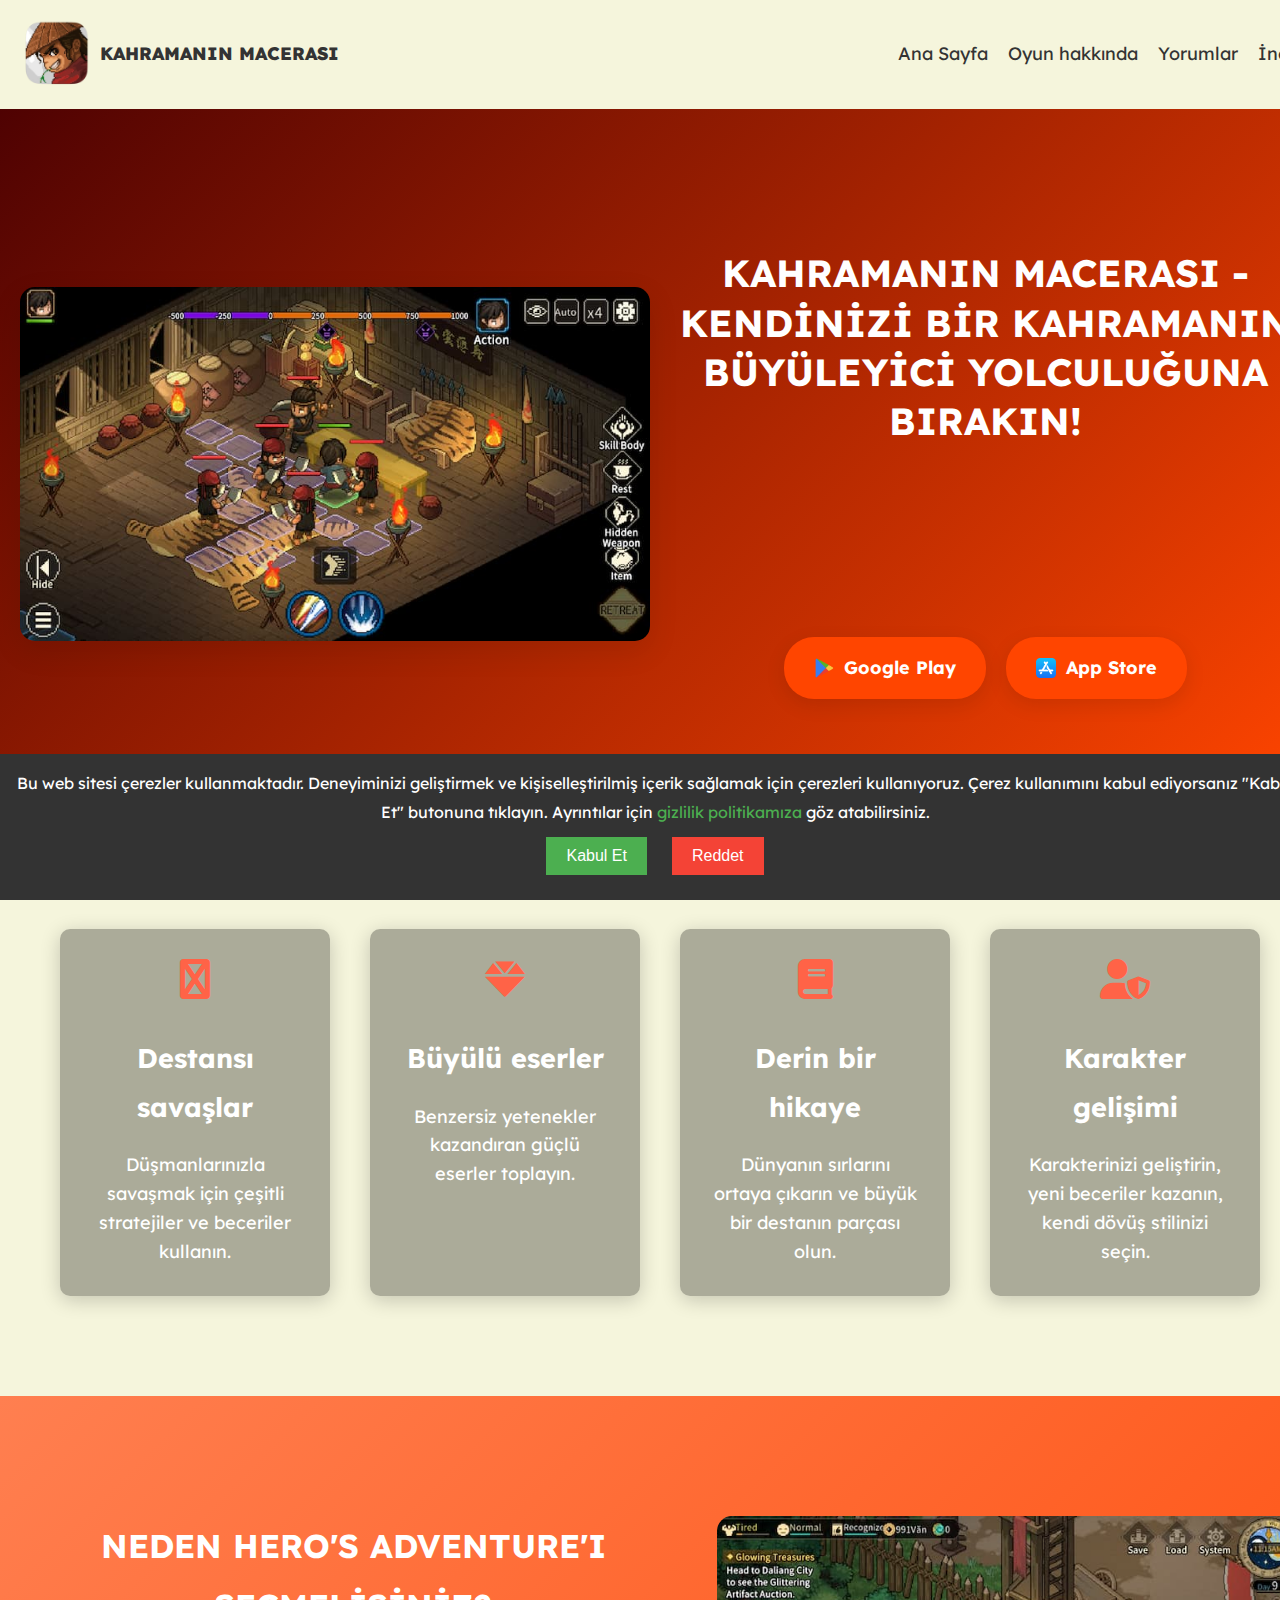
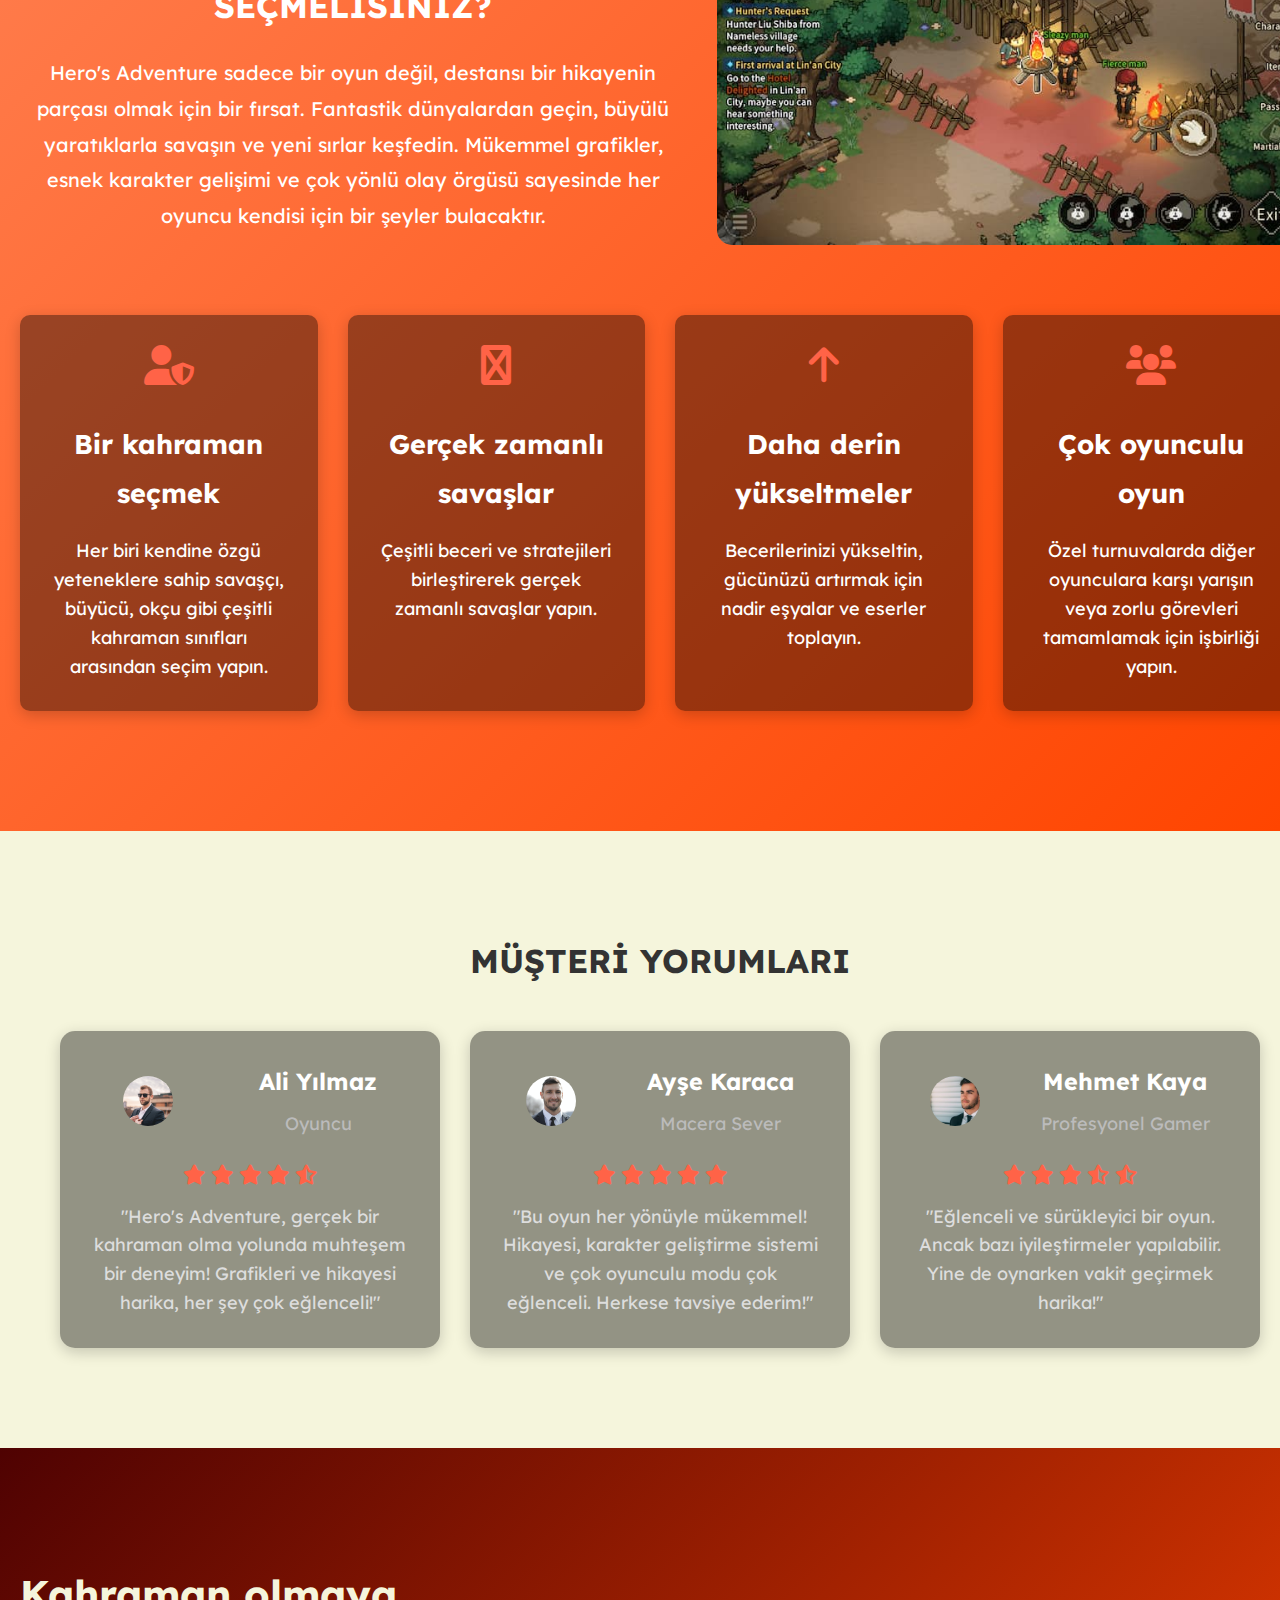
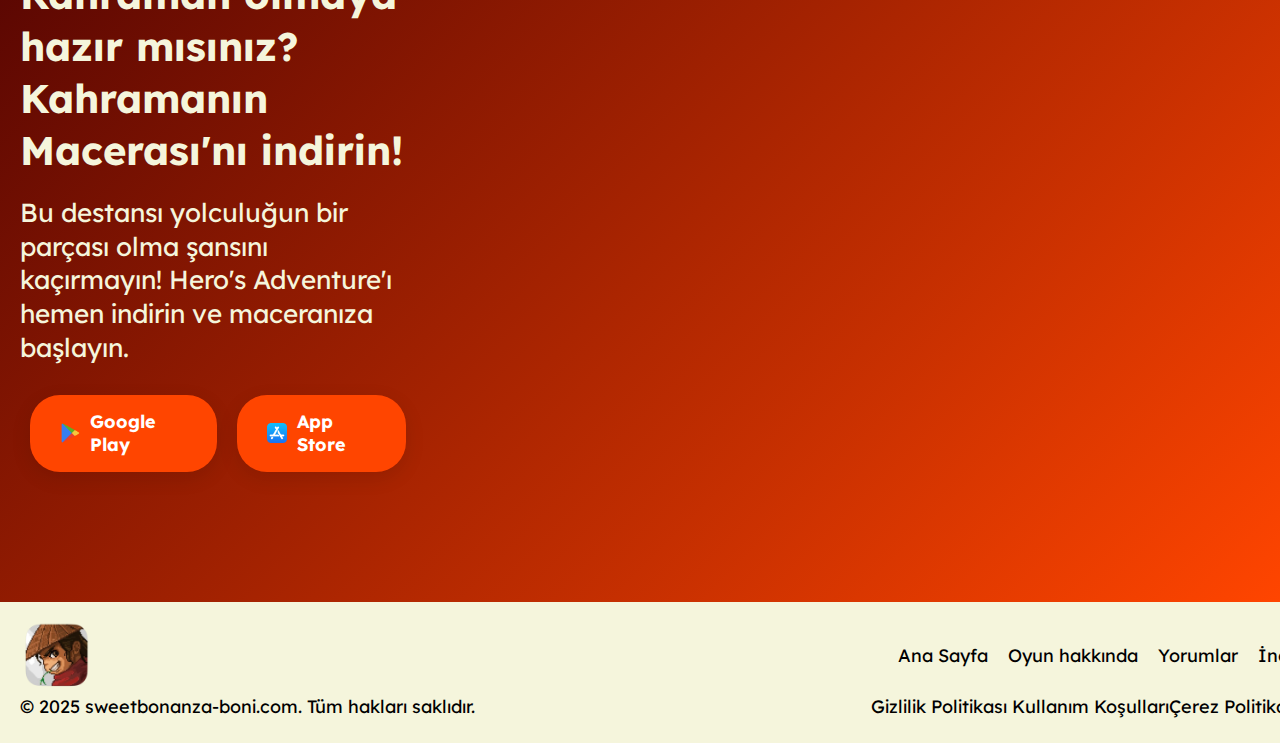
<file: index.html>
<!DOCTYPE html>
<html lang="tr">
  <head>
    <meta charset="UTF-8" />
    <meta name="viewport" content="width=device-width, initial-scale=1.0" />
    <link rel="shortcut icon" href="./img/logo.png" type="image/x-icon" />
    <link rel="stylesheet" href="style.css" />
    <title>Kahramanın Macerası</title>
    <head>
      <link
        href="https://cdnjs.cloudflare.com/ajax/libs/font-awesome/6.0.0-beta3/css/all.min.css"
        rel="stylesheet"
      />
    </head>
  </head>
  <body>
    <header class="header-color">
      <div class="container">
        <div class="header">
          <div class="logo">
            <a href="/"
              ><img src="./img/logo.png" alt="Logo" />Kahramanın Macerası</a
            >
          </div>
          <div class="menu">
            <nav id="nav-menu">
              <a href="/">Ana Sayfa</a>
              <a href="/#about">Oyun hakkında</a>
              <a href="/#reviews">Yorumlar</a>
              <a href="/#pay">İndir</a>
            </nav>
          </div>

          <div class="burger-menu" id="burger-menu">
            <span class="burger-line"></span>
            <span class="burger-line"></span>
            <span class="burger-line"></span>
          </div>
        </div>
      </div>
    </header>
    <main>
      <section class="hero">
        <div class="container">
          <div class="hero-container">
            <div class="hero-img">
              <img src="./img/hero.jpg" alt="" />
            </div>
            <div class="hero-text">
              <h1>
                Kahramanın Macerası - Kendinizi bir kahramanın büyüleyici
                yolculuğuna bırakın!
              </h1>
              <p>
                Hero's Adventure, sihir, canavarlar ve destansı savaşlarla dolu
                bir dünyada kahraman olacağınız dinamik bir rol yapma oyunudur.
                Göreviniz krallığı kurtarmak, güçlü eserler elde etmek ve tarihe
                adınızı yazdırmak. Gerçek bir kahraman olmaya hazır mısınız?
              </p>
              <div class="hero-button btn">
                <a
                  target="_blank"
                  class="button"
                  href="https://play.google.com/store/apps/details?id=com.xd.dxlzz.global.gp"
                  ><img src="./img/google.png" alt="" /> Google Play
                </a>
                <a
                  target="_blank"
                  class="button"
                  href="https://apps.apple.com/us/app/heros-adventure/id6711347049"
                  ><img src="./img/App_Store_(iOS).svg.png" alt="" /> App Store
                </a>
              </div>
            </div>
          </div>
        </div>
      </section>
      <section id="features" class="features">
        <div class="container">
          <div class="features-container">
            <div class="features-item">
              <i class="fas fa-battle-net"></i>
              <!-- Іконка для бойових стратегій -->
              <h3>Destansı savaşlar</h3>
              <p>
                Düşmanlarınızla savaşmak için çeşitli stratejiler ve beceriler
                kullanın.
              </p>
            </div>
            <div class="features-item">
              <i class="fas fa-gem"></i>
              <!-- Іконка коштовного каменю -->
              <h3>Büyülü eserler</h3>
              <p>Benzersiz yetenekler kazandıran güçlü eserler toplayın.</p>
            </div>
            <div class="features-item">
              <i class="fas fa-book"></i>
              <!-- Іконка книги -->
              <h3>Derin bir hikaye</h3>
              <p>
                Dünyanın sırlarını ortaya çıkarın ve büyük bir destanın parçası
                olun.
              </p>
            </div>
            <div class="features-item">
              <i class="fas fa-user-shield"></i>
              <!-- Іконка захисника -->
              <h3>Karakter gelişimi</h3>
              <p>
                Karakterinizi geliştirin, yeni beceriler kazanın, kendi dövüş
                stilinizi seçin.
              </p>
            </div>
          </div>
        </div>
      </section>

      <section id="about" class="about">
        <div class="container">
          <div class="about-block">
            <div class="about-text">
              <h2>Neden Hero's Adventure'ı seçmelisiniz?</h2>
              <p>
                Hero's Adventure sadece bir oyun değil, destansı bir hikayenin
                parçası olmak için bir fırsat. Fantastik dünyalardan geçin,
                büyülü yaratıklarla savaşın ve yeni sırlar keşfedin. Mükemmel
                grafikler, esnek karakter gelişimi ve çok yönlü olay örgüsü
                sayesinde her oyuncu kendisi için bir şeyler bulacaktır.
              </p>
            </div>
            <div class="about-img"><img src="./img/about.jpg" alt="" /></div>
          </div>
          <div class="about-container">
            <div class="about-item">
              <i class="fas fa-user-shield"></i>
              <!-- Іконка для вибору героя -->
              <h3>Bir kahraman seçmek</h3>
              <p>
                Her biri kendine özgü yeteneklere sahip savaşçı, büyücü, okçu
                gibi çeşitli kahraman sınıfları arasından seçim yapın.
              </p>
            </div>
            <div class="about-item">
              <i class="fas fa-battle-net"></i>
              <!-- Іконка для реальних боїв -->
              <h3>Gerçek zamanlı savaşlar</h3>
              <p>
                Çeşitli beceri ve stratejileri birleştirerek gerçek zamanlı
                savaşlar yapın.
              </p>
            </div>
            <div class="about-item">
              <i class="fas fa-arrow-up"></i>
              <!-- Іконка для підвищень -->
              <h3>Daha derin yükseltmeler</h3>
              <p>
                Becerilerinizi yükseltin, gücünüzü artırmak için nadir eşyalar
                ve eserler toplayın.
              </p>
            </div>
            <div class="about-item">
              <i class="fas fa-users"></i>
              <!-- Іконка для мультиплеєра -->
              <h3>Çok oyunculu oyun</h3>
              <p>
                Özel turnuvalarda diğer oyunculara karşı yarışın veya zorlu
                görevleri tamamlamak için işbirliği yapın.
              </p>
            </div>
          </div>
        </div>
      </section>
      <section id="reviews" class="reviews">
        <div class="container">
          <h2>Müşteri Yorumları</h2>
          <div class="reviews-container">
            <div class="review-item">
              <div class="review-header">
                <img
                  src="./img/user1.jpg"
                  alt="User 1"
                  class="review-user-img"
                />
                <div class="review-user-info">
                  <h3>Ali Yılmaz</h3>
                  <p>Oyuncu</p>
                </div>
              </div>
              <div class="review-stars">
                <i class="fas fa-star"></i>
                <i class="fas fa-star"></i>
                <i class="fas fa-star"></i>
                <i class="fas fa-star"></i>
                <i class="fas fa-star-half-alt"></i>
              </div>
              <p class="review-text">
                "Hero's Adventure, gerçek bir kahraman olma yolunda muhteşem bir
                deneyim! Grafikleri ve hikayesi harika, her şey çok eğlenceli!"
              </p>
            </div>

            <div class="review-item">
              <div class="review-header">
                <img
                  src="./img/user2.jpg"
                  alt="User 2"
                  class="review-user-img"
                />
                <div class="review-user-info">
                  <h3>Ayşe Karaca</h3>
                  <p>Macera Sever</p>
                </div>
              </div>
              <div class="review-stars">
                <i class="fas fa-star"></i>
                <i class="fas fa-star"></i>
                <i class="fas fa-star"></i>
                <i class="fas fa-star"></i>
                <i class="fas fa-star"></i>
              </div>
              <p class="review-text">
                "Bu oyun her yönüyle mükemmel! Hikayesi, karakter geliştirme
                sistemi ve çok oyunculu modu çok eğlenceli. Herkese tavsiye
                ederim!"
              </p>
            </div>

            <div class="review-item">
              <div class="review-header">
                <img
                  src="./img/user3.webp"
                  alt="User 3"
                  class="review-user-img"
                />
                <div class="review-user-info">
                  <h3>Mehmet Kaya</h3>
                  <p>Profesyonel Gamer</p>
                </div>
              </div>
              <div class="review-stars">
                <i class="fas fa-star"></i>
                <i class="fas fa-star"></i>
                <i class="fas fa-star"></i>
                <i class="fas fa-star-half-alt"></i>
                <i class="fas fa-star-half-alt"></i>
              </div>
              <p class="review-text">
                "Eğlenceli ve sürükleyici bir oyun. Ancak bazı iyileştirmeler
                yapılabilir. Yine de oynarken vakit geçirmek harika!"
              </p>
            </div>
          </div>
        </div>
      </section>

      <!-- <section id="media" class="media"><div class="container"></div></section> -->
      <section id="pay" class="pay">
        <div class="container">
          <div class="pay-container">
            <div class="pay-text">
              <h2>
                Kahraman olmaya hazır mısınız? Kahramanın Macerası'nı indirin!
              </h2>
              <p>
                Bu destansı yolculuğun bir parçası olma şansını kaçırmayın!
                Hero's Adventure'ı hemen indirin ve maceranıza başlayın.
              </p>
              <div class="hero-button">
                <a
                  target="_blank"
                  class="button"
                  href="https://play.google.com/store/apps/details?id=com.xd.dxlzz.global.gp"
                  ><img src="./img/google.png" alt="" /> Google Play
                </a>
                <a
                  target="_blank"
                  class="button"
                  href="https://apps.apple.com/us/app/heros-adventure/id6711347049"
                  ><img src="./img/App_Store_(iOS).svg.png" alt="" /> App Store
                </a>
              </div>
            </div>
            <div class="pay-video">
              <iframe
                width="854"
                height="480"
                src="https://www.youtube.com/embed/qIuZ7rOVXBw"
                title="Hero&#39;s Adventure: Road to Passion Mobile Launch Trailer"
                frameborder="0"
                allow="accelerometer; autoplay; clipboard-write; encrypted-media; gyroscope; picture-in-picture; web-share"
                referrerpolicy="strict-origin-when-cross-origin"
                allowfullscreen
              ></iframe>
            </div>
          </div>
        </div>
      </section>
    </main>
    <footer class="footer">
      <div class="container">
        <div class="header">
          <div class="logo">
            <a href="/"><img src="./img/logo.png" alt="" /></a>
          </div>
          <div class="menu">
            <nav id="nav-menu">
              <a href="/">Ana Sayfa</a>
              <a href="/#about">Oyun hakkında</a>
              <a href="/#reviews">Yorumlar</a
              ><a href="/#pay">İndir</a>
            </nav>
          </div>

          <div class="burger-menu" id="burger-menu">
            <span class="burger-line"></span>
            <span class="burger-line"></span>
            <span class="burger-line"></span>
          </div>
        </div>
        <div class="container-footer">
          <p>© 2025 sweetbonanza-boni.com. Tüm hakları saklıdır.</p>
          <div class="policy-menu">
            <nav>
              <a href="/privacy.html">Gizlilik Politikası </a
              ><a href="/terms.html">Kullanım Koşulları</a
              ><a href="/cookie.html">Çerez Politikası</a>
            </nav>
          </div>
        </div>
      </div>
    </footer>
    <div id="cookie-banner">
      <p>
        Bu web sitesi çerezler kullanmaktadır. Deneyiminizi geliştirmek ve
        kişiselleştirilmiş içerik sağlamak için çerezleri kullanıyoruz. Çerez
        kullanımını kabul ediyorsanız "Kabul Et" butonuna tıklayın. Ayrıntılar
        için
        <a href="/privacy.html" style="color: #4caf50">gizlilik politikamıza</a>
        göz atabilirsiniz.
      </p>
      <button id="accept-button">Kabul Et</button>
      <button id="decline-button" class="decline">Reddet</button>
    </div>

    <script>
      // Çerez onay durumu kontrol etme
      window.onload = function () {
        if (!localStorage.getItem("cookiesAccepted")) {
          document.getElementById("cookie-banner").style.display = "block";
        }
      };

      // Kabul et butonuna tıklandığında çerezleri kabul et
      document.getElementById("accept-button").onclick = function () {
        localStorage.setItem("cookiesAccepted", "true");
        document.getElementById("cookie-banner").style.display = "none";
      };

      // Reddet butonuna tıklandığında çerezleri reddet
      document.getElementById("decline-button").onclick = function () {
        localStorage.setItem("cookiesAccepted", "false");
        document.getElementById("cookie-banner").style.display = "none";
      };
    </script>
    <script src="burger.js"></script>
  </body>
</html>
</file>
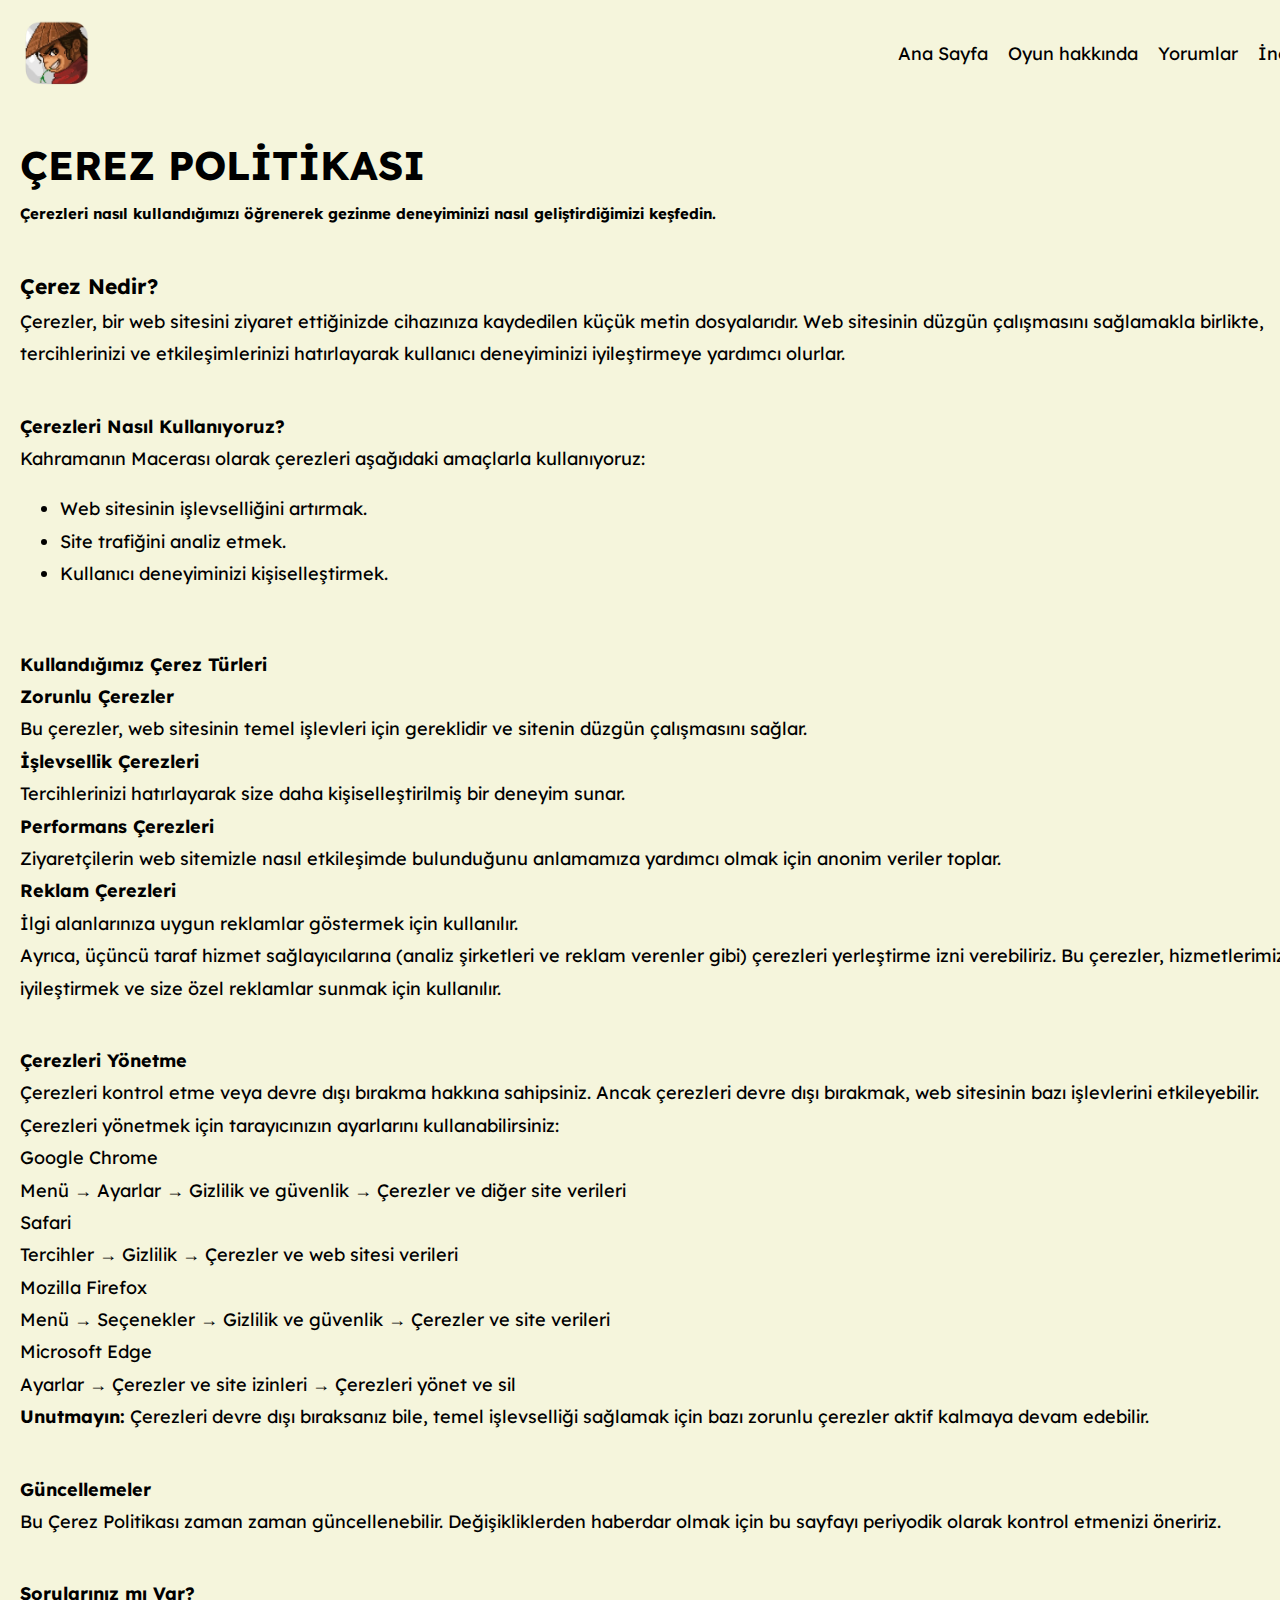
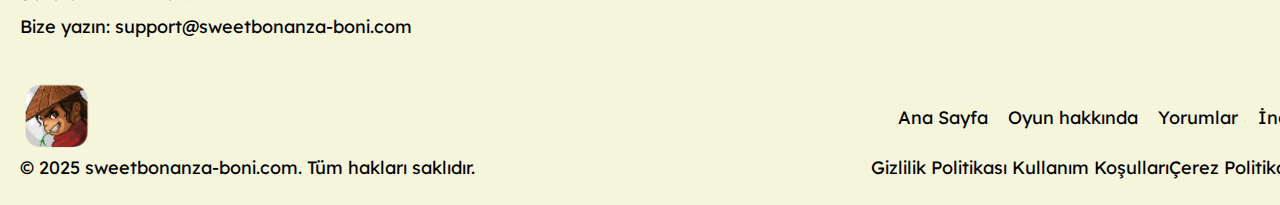
<file: cookie.html>
<!DOCTYPE html>
<html lang="tr">
  <head>
    <meta charset="UTF-8" />
    <meta name="viewport" content="width=device-width, initial-scale=1.0" />
    <link rel="shortcut icon" href="./img/logo.png" type="image/x-icon" />
    <link rel="stylesheet" href="style.css" />
    <title>Kullanım Koşulları</title>
  </head>
  <body>
    <header>
      <div class="container">
        <div class="header">
          <div class="logo">
            <a href="/"><img src="./img/logo.png" alt="Logo" /></a>
          </div>
          <div class="menu">
            <nav id="nav-menu">
              <a href="/">Ana Sayfa</a>
              <a href="/">Oyun hakkında</a>
              <a href="/">Yorumlar</a
              ><a href="/">İndir</a>
            </nav>
          </div>
  
          <div class="burger-menu" id="burger-menu">
            <span class="burger-line"></span>
            <span class="burger-line"></span>
            <span class="burger-line"></span>
          </div>
        </div>
      </div>
    </header>

    <main>
      <div class="container">
        <h2>ÇEREZ POLİTİKASI</h2>
        <h5 class="policy-text">
          Çerezleri nasıl kullandığımızı öğrenerek gezinme deneyiminizi nasıl
          geliştirdiğimizi keşfedin.
        </h5>
      </div>

      <div class="container">
        <h3>Çerez Nedir?</h3>
        <p>
          Çerezler, bir web sitesini ziyaret ettiğinizde cihazınıza kaydedilen
          küçük metin dosyalarıdır. Web sitesinin düzgün çalışmasını sağlamakla
          birlikte, tercihlerinizi ve etkileşimlerinizi hatırlayarak kullanıcı
          deneyiminizi iyileştirmeye yardımcı olurlar.
        </p>
      </div>

      <div class="container">
        <h4>Çerezleri Nasıl Kullanıyoruz?</h4>
        <p>
          Kahramanın Macerası olarak çerezleri aşağıdaki amaçlarla
          kullanıyoruz:
        </p>
        <ul>
          <li>Web sitesinin işlevselliğini artırmak.</li>
          <li>Site trafiğini analiz etmek.</li>
          <li>Kullanıcı deneyiminizi kişiselleştirmek.</li>
        </ul>
      </div>

      <div class="container">
        <h4>Kullandığımız Çerez Türleri</h4>
        <div class="container-column">
          <div class="container-block-items">
            <div class="container-block-item">
              <h4>Zorunlu Çerezler</h4>
              <p>
                Bu çerezler, web sitesinin temel işlevleri için gereklidir ve
                sitenin düzgün çalışmasını sağlar.
              </p>
            </div>
            <div class="container-block-item">
              <h4>İşlevsellik Çerezleri</h4>
              <p>
                Tercihlerinizi hatırlayarak size daha kişiselleştirilmiş bir
                deneyim sunar.
              </p>
            </div>
          </div>

          <div class="container-block-items">
            <div class="container-block-item">
              <h4>Performans Çerezleri</h4>
              <p>
                Ziyaretçilerin web sitemizle nasıl etkileşimde bulunduğunu
                anlamamıza yardımcı olmak için anonim veriler toplar.
              </p>
            </div>
            <div class="container-block-item">
              <h4>Reklam Çerezleri</h4>
              <p>
                İlgi alanlarınıza uygun reklamlar göstermek için kullanılır.
              </p>
            </div>
          </div>
        </div>
        <p>
          Ayrıca, üçüncü taraf hizmet sağlayıcılarına (analiz şirketleri ve
          reklam verenler gibi) çerezleri yerleştirme izni verebiliriz. Bu
          çerezler, hizmetlerimizi iyileştirmek ve size özel reklamlar sunmak
          için kullanılır.
        </p>
      </div>

      <div class="container">
        <h4>Çerezleri Yönetme</h4>
        <p>
          Çerezleri kontrol etme veya devre dışı bırakma hakkına sahipsiniz.
          Ancak çerezleri devre dışı bırakmak, web sitesinin bazı işlevlerini
          etkileyebilir.
        </p>
        <p>
          Çerezleri yönetmek için tarayıcınızın ayarlarını kullanabilirsiniz:
        </p>

        <div class="container-arrs">
          <div class="container-arr">
            <div class="arr-text">Google Chrome</div>
            <p>
              Menü → Ayarlar → Gizlilik ve güvenlik → Çerezler ve diğer site
              verileri
            </p>
          </div>
          <div class="container-arr">
            <div class="arr-text">Safari</div>
            <p>Tercihler → Gizlilik → Çerezler ve web sitesi verileri</p>
          </div>
        </div>

        <div class="container-arrs">
          <div class="container-arr">
            <div class="arr-text">Mozilla Firefox</div>
            <p>
              Menü → Seçenekler → Gizlilik ve güvenlik → Çerezler ve site
              verileri
            </p>
          </div>
          <div class="container-arr">
            <div class="arr-text">Microsoft Edge</div>
            <p>Ayarlar → Çerezler ve site izinleri → Çerezleri yönet ve sil</p>
          </div>
        </div>

        <div class="unut">
          <b>Unutmayın:</b> Çerezleri devre dışı bıraksanız bile, temel
          işlevselliği sağlamak için bazı zorunlu çerezler aktif kalmaya devam
          edebilir.
        </div>
      </div>

      <div class="container">
        <h4>Güncellemeler</h4>
        <p>
          Bu Çerez Politikası zaman zaman güncellenebilir. Değişikliklerden
          haberdar olmak için bu sayfayı periyodik olarak kontrol etmenizi
          öneririz.
        </p>
      </div>

      <div class="container">
        <h4>Sorularınız mı Var?</h4>
        <p>
          Bize yazın:
          <a href="mailto:support@sweetbonanza-boni.com"
            >support@sweetbonanza-boni.com</a
          >
        </p>
      </div>
    </main>
    <footer class="footer">
      <div class="container">
        <div class="header">
          <div class="logo">
            <a href="/"><img src="./img/logo.png" alt="" /></a>
          </div>
          <div class="menu">
            <nav id="nav-menu">
              <a href="/">Ana Sayfa</a>
              <a href="/">Oyun hakkında</a>
              <a href="/">Yorumlar</a
              ><a href="/">İndir</a>
            </nav>
          </div>

          <div class="burger-menu" id="burger-menu">
            <span class="burger-line"></span>
            <span class="burger-line"></span>
            <span class="burger-line"></span>
          </div>
        </div>
        <div class="container-footer">
          <p>© 2025 sweetbonanza-boni.com. Tüm hakları saklıdır.</p>
          <div class="policy-menu">
            <nav>
              <a href="/privacy.html">Gizlilik Politikası </a
              ><a href="/terms.html">Kullanım Koşulları</a
              ><a href="/cookie.html">Çerez Politikası</a>
            </nav>
          </div>
        </div>
      </div>
    </footer>
        <script src="burger.js"></script>
  </body>
</html>
</file>
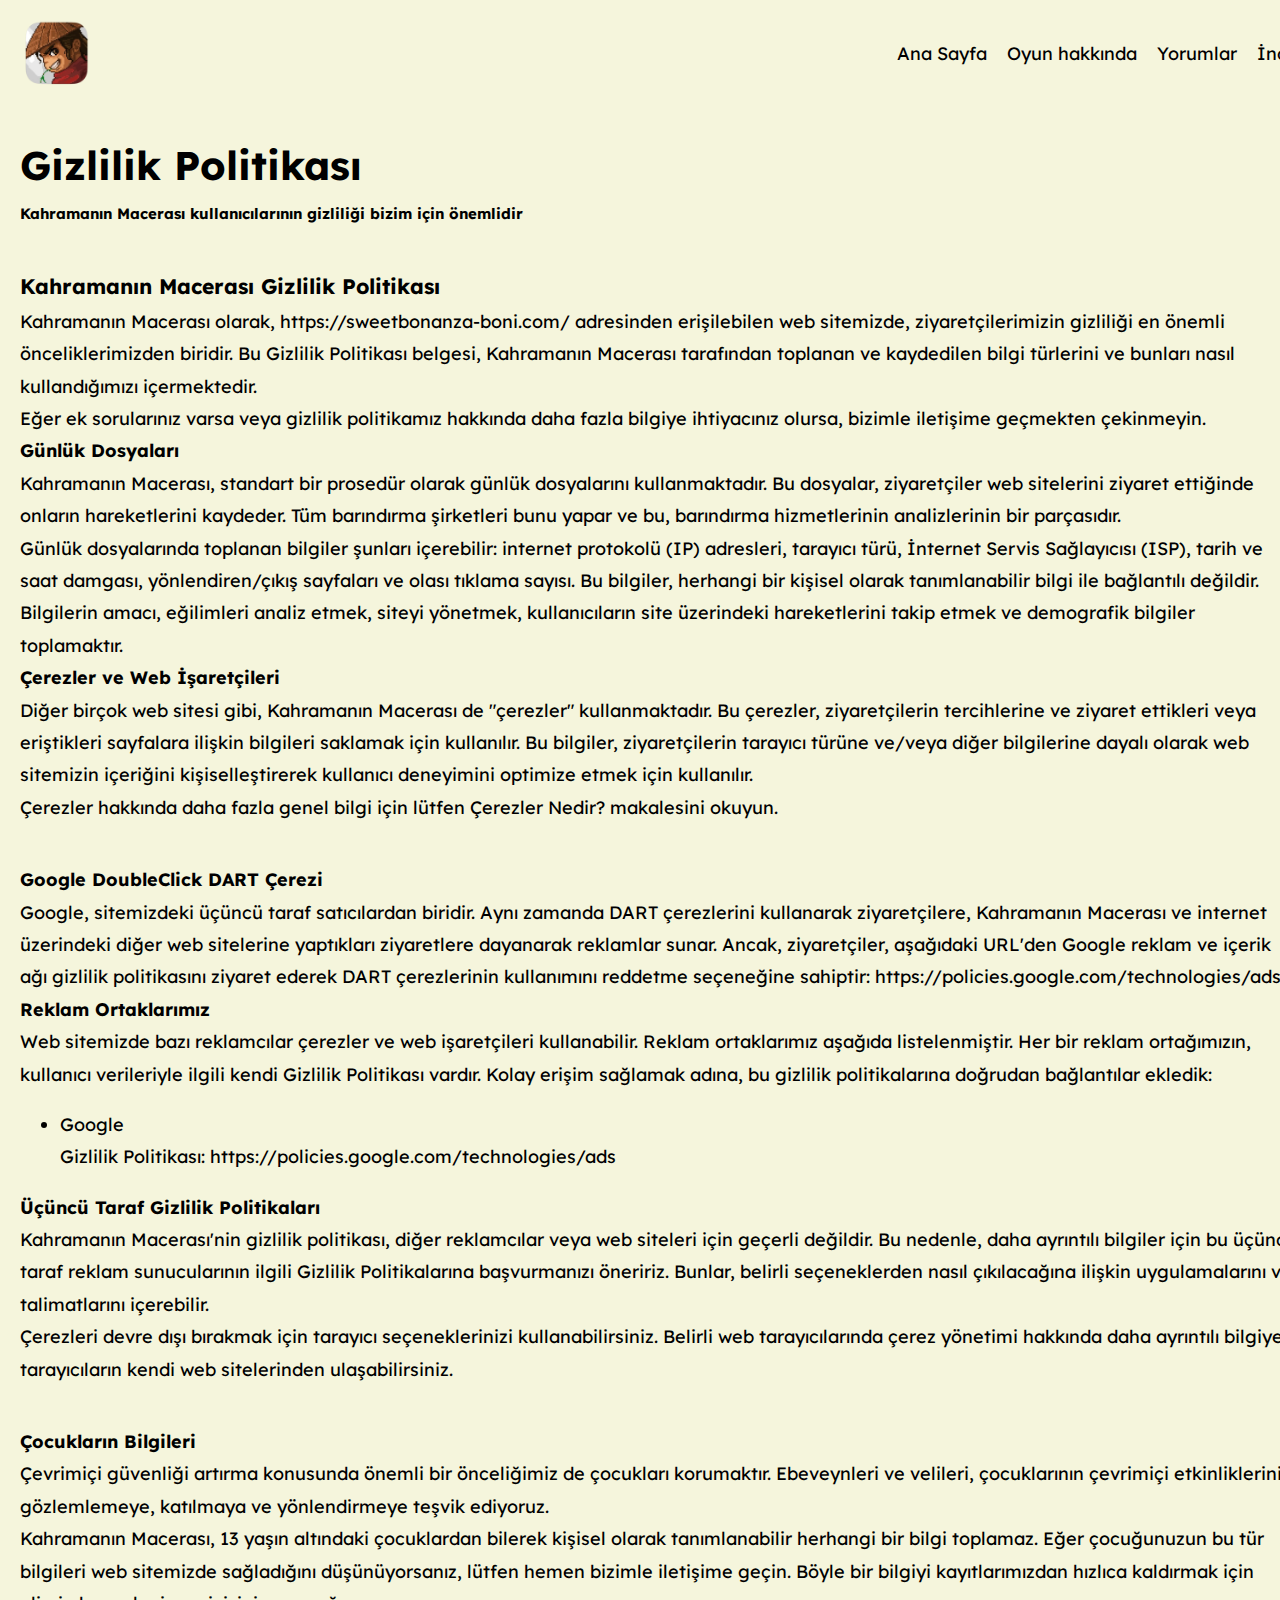
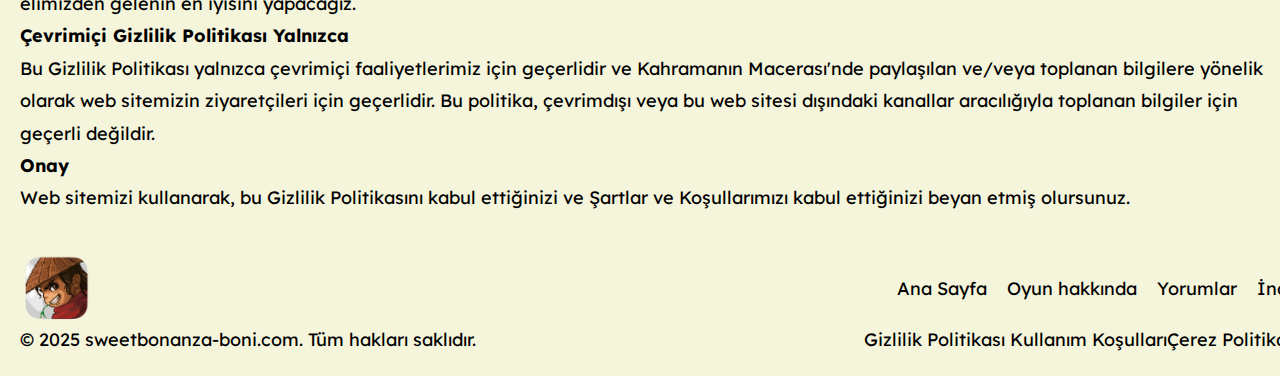
<file: privacy.html>
<!DOCTYPE html>
<html lang="en">
  <head>
    <meta charset="UTF-8" />
    <meta name="viewport" content="width=device-width, initial-scale=1.0" />
    <link rel="shortcut icon" href="./img/logo.png" type="image/x-icon">
    <link rel="stylesheet" href="style.css">
    <title>Gizlilik Politikası - Kahramanın Macerası</title> <!-- Added clarity for title -->
  </head>
  <body>
    <header>
      <div class="container">
        <div class="header">
          <div class="logo">
            <a href="/"><img src="./img/logo.png" alt="Logo" /></a>
          </div>
          <div class="menu">
            <nav id="nav-menu">
              <a href="/">Ana Sayfa</a>
              <a href="/">Oyun hakkında</a>
              <a href="/">Yorumlar</a
              ><a href="/">İndir</a>
            </nav>
          </div>
  
          <div class="burger-menu" id="burger-menu">
            <span class="burger-line"></span>
            <span class="burger-line"></span>
            <span class="burger-line"></span>
          </div>
        </div>
      </div>
    </header>
    <main>
      <div class="container">
        <h2>Gizlilik Politikası</h2>
        <h5 class="policy-text">Kahramanın Macerası kullanıcılarının gizliliği bizim için önemlidir</h5>
      </div>
      <div class="container">
        <h3>Kahramanın Macerası Gizlilik Politikası</h3>
        <p>
          Kahramanın Macerası olarak, https://sweetbonanza-boni.com/ adresinden
          erişilebilen web sitemizde, ziyaretçilerimizin gizliliği en önemli
          önceliklerimizden biridir. Bu Gizlilik Politikası belgesi,
          Kahramanın Macerası tarafından toplanan ve kaydedilen bilgi türlerini ve
          bunları nasıl kullandığımızı içermektedir.
        </p>
        <p>
          Eğer ek sorularınız varsa veya gizlilik politikamız hakkında daha
          fazla bilgiye ihtiyacınız olursa, bizimle iletişime geçmekten
          çekinmeyin.
        </p>
        <h4>Günlük Dosyaları</h4>
        <p>
          Kahramanın Macerası, standart bir prosedür olarak günlük dosyalarını
          kullanmaktadır. Bu dosyalar, ziyaretçiler web sitelerini ziyaret
          ettiğinde onların hareketlerini kaydeder. Tüm barındırma şirketleri
          bunu yapar ve bu, barındırma hizmetlerinin analizlerinin bir
          parçasıdır.
        </p>
        <p>
          Günlük dosyalarında toplanan bilgiler şunları içerebilir: internet
          protokolü (IP) adresleri, tarayıcı türü, İnternet Servis Sağlayıcısı
          (ISP), tarih ve saat damgası, yönlendiren/çıkış sayfaları ve olası
          tıklama sayısı. Bu bilgiler, herhangi bir kişisel olarak
          tanımlanabilir bilgi ile bağlantılı değildir. Bilgilerin amacı,
          eğilimleri analiz etmek, siteyi yönetmek, kullanıcıların site
          üzerindeki hareketlerini takip etmek ve demografik bilgiler
          toplamaktır.
        </p>
        <div class="container-block">
          <h4>Çerezler ve Web İşaretçileri</h4>
          <p>
            Diğer birçok web sitesi gibi, Kahramanın Macerası de "çerezler"
            kullanmaktadır. Bu çerezler, ziyaretçilerin tercihlerine ve ziyaret
            ettikleri veya eriştikleri sayfalara ilişkin bilgileri saklamak için
            kullanılır. Bu bilgiler, ziyaretçilerin tarayıcı türüne ve/veya
            diğer bilgilerine dayalı olarak web sitemizin içeriğini
            kişiselleştirerek kullanıcı deneyimini optimize etmek için
            kullanılır.
          </p>
          <p>
            Çerezler hakkında daha fazla genel bilgi için lütfen Çerezler Nedir?
            makalesini okuyun.
          </p>
        </div>
      </div>
      <div class="container">
        <div class="container-block">
          <h4>Google DoubleClick DART Çerezi</h4>
          <p>
            Google, sitemizdeki üçüncü taraf satıcılardan biridir. Aynı zamanda
            DART çerezlerini kullanarak ziyaretçilere, Kahramanın Macerası ve internet
            üzerindeki diğer web sitelerine yaptıkları ziyaretlere dayanarak
            reklamlar sunar. Ancak, ziyaretçiler, aşağıdaki URL'den Google
            reklam ve içerik ağı gizlilik politikasını ziyaret ederek DART
            çerezlerinin kullanımını reddetme seçeneğine sahiptir:
            <a href="https://policies.google.com/technologies/ads" target="_blank" rel="noopener noreferrer">https://policies.google.com/technologies/ads</a>
          </p>
        </div>
        <div class="container-block">
          <h4>Reklam Ortaklarımız</h4>
          <p>
            Web sitemizde bazı reklamcılar çerezler ve web işaretçileri
            kullanabilir. Reklam ortaklarımız aşağıda listelenmiştir. Her bir
            reklam ortağımızın, kullanıcı verileriyle ilgili kendi Gizlilik
            Politikası vardır. Kolay erişim sağlamak adına, bu gizlilik
            politikalarına doğrudan bağlantılar ekledik:
          </p>
          <ul>
            <li>Google</li>
            <p>
              Gizlilik Politikası: <a href="https://policies.google.com/technologies/ads" target="_blank" rel="noopener noreferrer">https://policies.google.com/technologies/ads</a>
            </p>
          </ul>
        </div>
        <div class="container-block">
          <h4>Üçüncü Taraf Gizlilik Politikaları</h4>
          <p>
            Kahramanın Macerası'nin gizlilik politikası, diğer reklamcılar veya web
            siteleri için geçerli değildir. Bu nedenle, daha ayrıntılı bilgiler
            için bu üçüncü taraf reklam sunucularının ilgili Gizlilik
            Politikalarına başvurmanızı öneririz. Bunlar, belirli seçeneklerden
            nasıl çıkılacağına ilişkin uygulamalarını ve talimatlarını
            içerebilir.
          </p>
          <p>
            Çerezleri devre dışı bırakmak için tarayıcı seçeneklerinizi
            kullanabilirsiniz. Belirli web tarayıcılarında çerez yönetimi
            hakkında daha ayrıntılı bilgiye tarayıcıların kendi web sitelerinden
            ulaşabilirsiniz.
          </p>
        </div>
      </div>
      <div class="container">
        <h4>Çocukların Bilgileri</h4>
        <p>
          Çevrimiçi güvenliği artırma konusunda önemli bir önceliğimiz de
          çocukları korumaktır. Ebeveynleri ve velileri, çocuklarının çevrimiçi
          etkinliklerini gözlemlemeye, katılmaya ve yönlendirmeye teşvik
          ediyoruz.
        </p>
        <p>
          Kahramanın Macerası, 13 yaşın altındaki çocuklardan bilerek kişisel olarak
          tanımlanabilir herhangi bir bilgi toplamaz. Eğer çocuğunuzun bu tür
          bilgileri web sitemizde sağladığını düşünüyorsanız, lütfen hemen
          bizimle iletişime geçin. Böyle bir bilgiyi kayıtlarımızdan hızlıca
          kaldırmak için elimizden gelenin en iyisini yapacağız.
        </p>
        <div class="container-block">
          <h4>Çevrimiçi Gizlilik Politikası Yalnızca</h4>
          <p>
            Bu Gizlilik Politikası yalnızca çevrimiçi faaliyetlerimiz için
            geçerlidir ve Kahramanın Macerası'nde paylaşılan ve/veya toplanan
            bilgilere yönelik olarak web sitemizin ziyaretçileri için
            geçerlidir. Bu politika, çevrimdışı veya bu web sitesi dışındaki
            kanallar aracılığıyla toplanan bilgiler için geçerli değildir.
          </p>
        </div>
        <div class="container-block">
          <h4>Onay</h4>
          <p>
            Web sitemizi kullanarak, bu Gizlilik Politikasını kabul ettiğinizi
            ve Şartlar ve Koşullarımızı kabul ettiğinizi beyan etmiş olursunuz.
          </p>
        </div>
      </div>
    </main>

    <footer class="footer">
      <div class="container">
        <div class="header">
          <div class="logo">
            <a href="/"><img src="./img/logo.png" alt="" /></a>
          </div>
          <div class="menu">
            <nav id="nav-menu">
              <a href="/">Ana Sayfa</a>
              <a href="/">Oyun hakkında</a>
              <a href="/">Yorumlar</a
              ><a href="/">İndir</a>
            </nav>
          </div>

          <div class="burger-menu" id="burger-menu">
            <span class="burger-line"></span>
            <span class="burger-line"></span>
            <span class="burger-line"></span>
          </div>
        </div>
        <div class="container-footer">
          <p>© 2025 sweetbonanza-boni.com. Tüm hakları saklıdır.</p>
          <div class="policy-menu">
            <nav>
              <a href="/privacy.html">Gizlilik Politikası </a
              ><a href="/terms.html">Kullanım Koşulları</a
              ><a href="/cookie.html">Çerez Politikası</a>
            </nav>
          </div>
        </div>
      </div>
    </footer>
        <script src="burger.js"></script>
  </body>
</html>
</file>
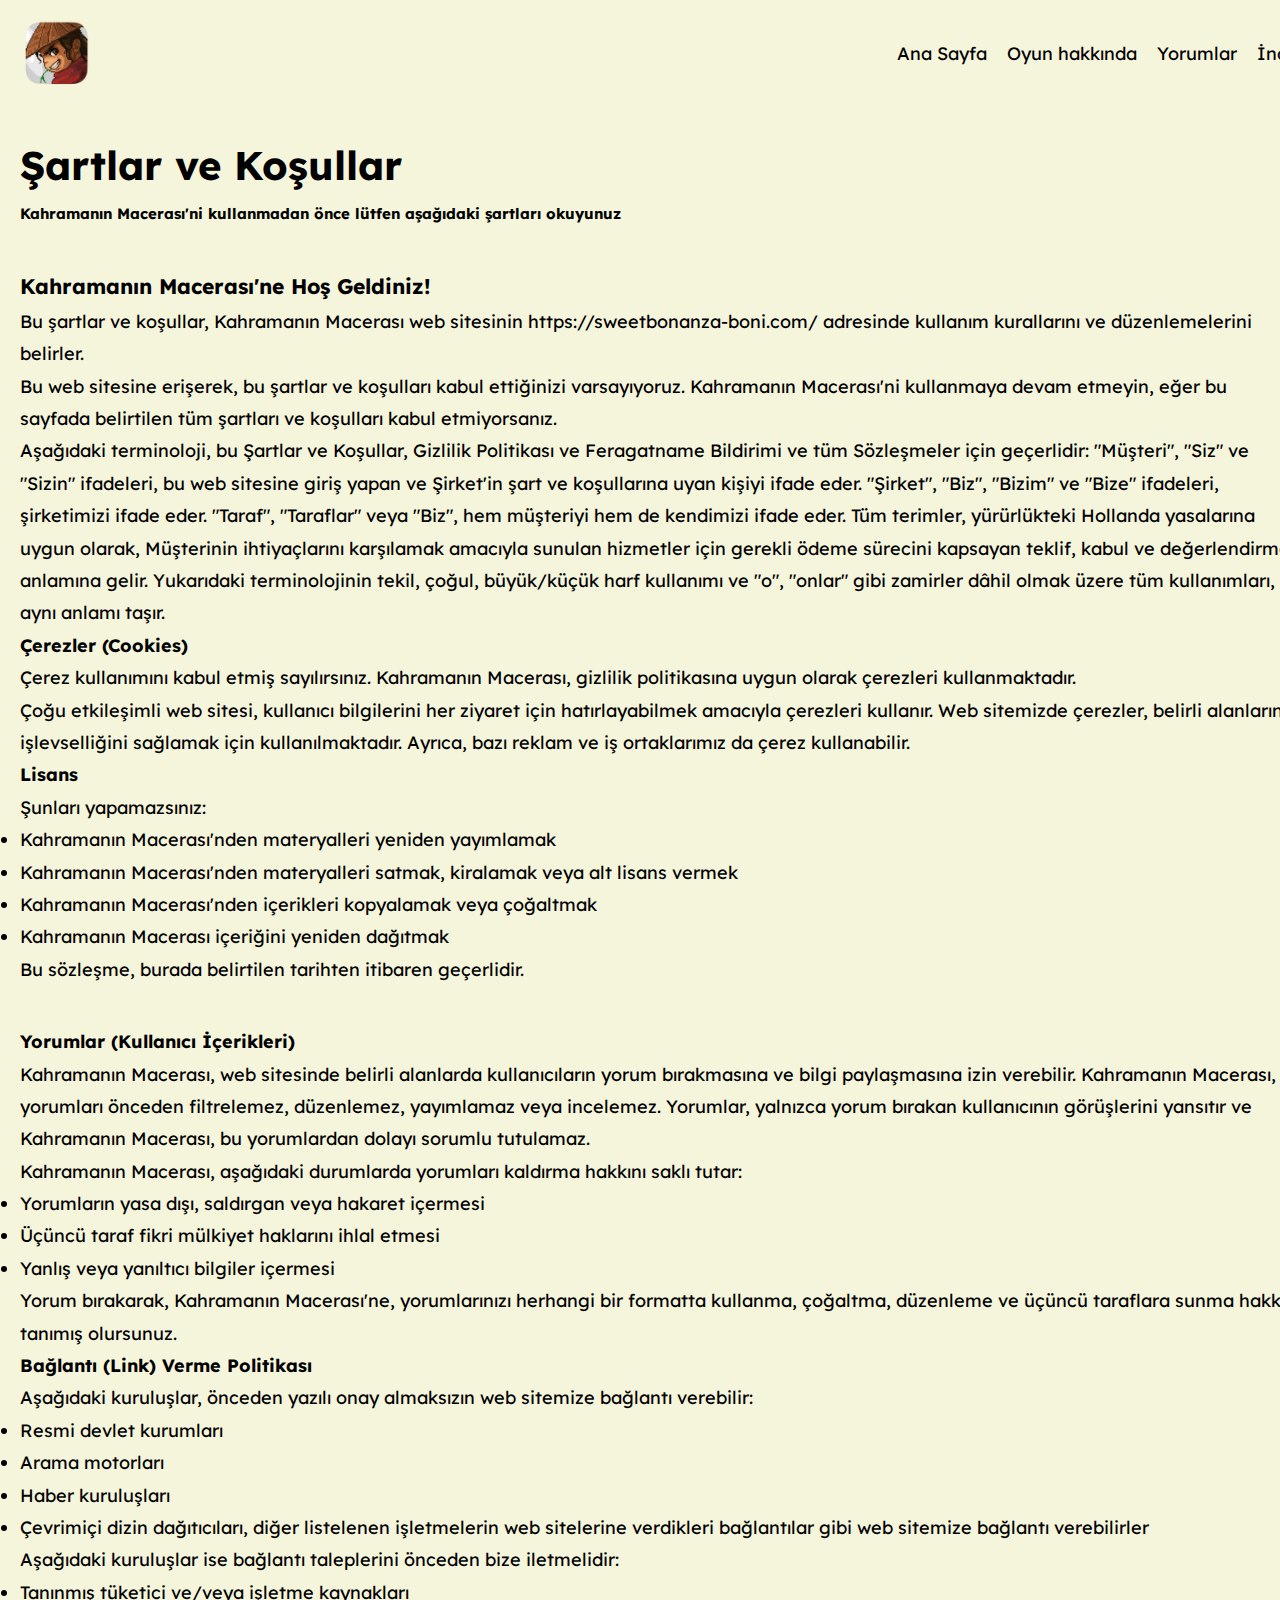
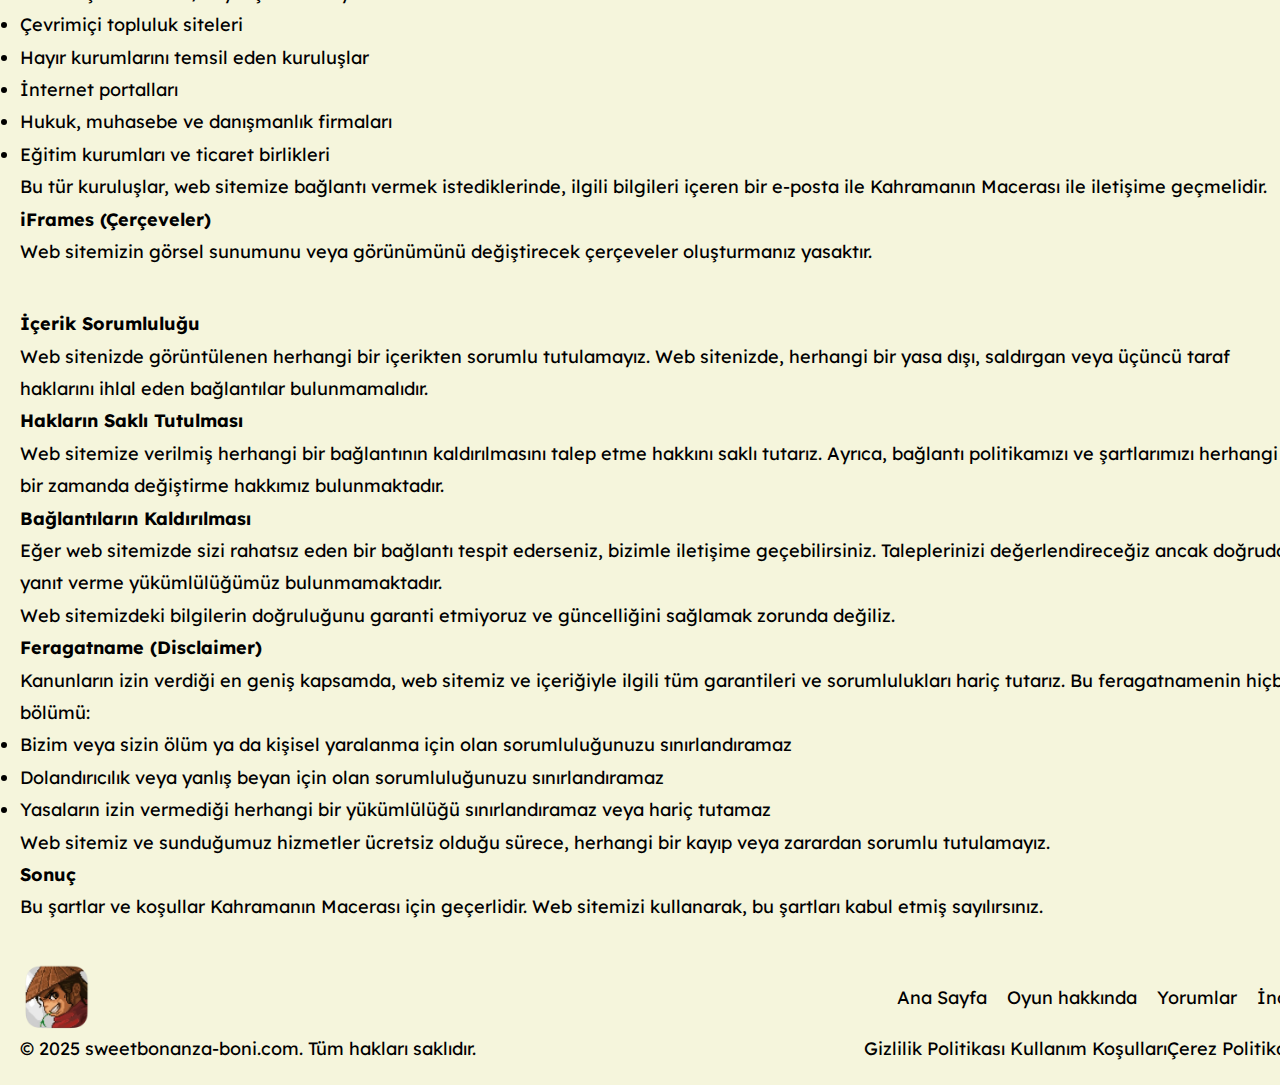
<file: terms.html>
<!DOCTYPE html>
<html lang="en">
  <head>
    <meta charset="UTF-8" />
    <meta name="viewport" content="width=device-width, initial-scale=1.0" />
    <link rel="shortcut icon" href="./img/logo.png" type="image/x-icon" />
    <link rel="stylesheet" href="style.css" />
    <title>Kullanım Koşulları</title>
  </head>
  <body>
    <header>
      <div class="container">
        <div class="header">
          <div class="logo">
            <a href="/"><img src="./img/logo.png" alt="Logo" /></a>
          </div>
          <div class="menu">
            <nav id="nav-menu">
              <a href="/">Ana Sayfa</a>
              <a href="/">Oyun hakkında</a>
              <a href="/">Yorumlar</a
              ><a href="/">İndir</a>
            </nav>
          </div>

          <div class="burger-menu" id="burger-menu">
            <span class="burger-line"></span>
            <span class="burger-line"></span>
            <span class="burger-line"></span>
          </div>
        </div>
      </div>
    </header>
    <main>
      <div class="container">
        <h2>Şartlar ve Koşullar</h2>
        <h5 class="policy-text">
          Kahramanın Macerası'ni kullanmadan önce lütfen aşağıdaki şartları
          okuyunuz
        </h5>
      </div>
      <div class="container">
        <h3>Kahramanın Macerası'ne Hoş Geldiniz!</h3>
        <p>
          Bu şartlar ve koşullar, Kahramanın Macerası web sitesinin
          https://sweetbonanza-boni.com/ adresinde kullanım kurallarını ve
          düzenlemelerini belirler.
        </p>
        <p>
          Bu web sitesine erişerek, bu şartlar ve koşulları kabul ettiğinizi
          varsayıyoruz. Kahramanın Macerası'ni kullanmaya devam etmeyin, eğer bu
          sayfada belirtilen tüm şartları ve koşulları kabul etmiyorsanız.
        </p>
        <p>
          Aşağıdaki terminoloji, bu Şartlar ve Koşullar, Gizlilik Politikası ve
          Feragatname Bildirimi ve tüm Sözleşmeler için geçerlidir: "Müşteri",
          "Siz" ve "Sizin" ifadeleri, bu web sitesine giriş yapan ve Şirket'in
          şart ve koşullarına uyan kişiyi ifade eder. "Şirket", "Biz", "Bizim"
          ve "Bize" ifadeleri, şirketimizi ifade eder. "Taraf", "Taraflar" veya
          "Biz", hem müşteriyi hem de kendimizi ifade eder. Tüm terimler,
          yürürlükteki Hollanda yasalarına uygun olarak, Müşterinin
          ihtiyaçlarını karşılamak amacıyla sunulan hizmetler için gerekli ödeme
          sürecini kapsayan teklif, kabul ve değerlendirme anlamına gelir.
          Yukarıdaki terminolojinin tekil, çoğul, büyük/küçük harf kullanımı ve
          "o", "onlar" gibi zamirler dâhil olmak üzere tüm kullanımları, aynı
          anlamı taşır.
        </p>
        <h4>Çerezler (Cookies)</h4>
        <p>
          Çerez kullanımını kabul etmiş sayılırsınız. Kahramanın Macerası,
          gizlilik politikasına uygun olarak çerezleri kullanmaktadır.
        </p>
        <p>
          Çoğu etkileşimli web sitesi, kullanıcı bilgilerini her ziyaret için
          hatırlayabilmek amacıyla çerezleri kullanır. Web sitemizde çerezler,
          belirli alanların işlevselliğini sağlamak için kullanılmaktadır.
          Ayrıca, bazı reklam ve iş ortaklarımız da çerez kullanabilir.
        </p>

        <div class="container-block">
          <h4>Lisans</h4>
          <p>Şunları yapamazsınız:</p>
          <li>Kahramanın Macerası'nden materyalleri yeniden yayımlamak</li>
          <li>
            Kahramanın Macerası'nden materyalleri satmak, kiralamak veya alt
            lisans vermek
          </li>
          <li>Kahramanın Macerası'nden içerikleri kopyalamak veya çoğaltmak</li>
          <li>Kahramanın Macerası içeriğini yeniden dağıtmak</li>
          <p>Bu sözleşme, burada belirtilen tarihten itibaren geçerlidir.</p>
        </div>
      </div>
      <div class="container">
        <div class="container-block">
          <h4>Yorumlar (Kullanıcı İçerikleri)</h4>
          <p>
            Kahramanın Macerası, web sitesinde belirli alanlarda kullanıcıların
            yorum bırakmasına ve bilgi paylaşmasına izin verebilir. Kahramanın
            Macerası, yorumları önceden filtrelemez, düzenlemez, yayımlamaz veya
            incelemez. Yorumlar, yalnızca yorum bırakan kullanıcının görüşlerini
            yansıtır ve Kahramanın Macerası, bu yorumlardan dolayı sorumlu
            tutulamaz.
          </p>
          <p>
            Kahramanın Macerası, aşağıdaki durumlarda yorumları kaldırma hakkını
            saklı tutar:
          </p>
          <li>Yorumların yasa dışı, saldırgan veya hakaret içermesi</li>
          <li>Üçüncü taraf fikri mülkiyet haklarını ihlal etmesi</li>
          <li>Yanlış veya yanıltıcı bilgiler içermesi</li>
          <p>
            Yorum bırakarak, Kahramanın Macerası'ne, yorumlarınızı herhangi bir
            formatta kullanma, çoğaltma, düzenleme ve üçüncü taraflara sunma
            hakkını tanımış olursunuz.
          </p>
        </div>
        <div class="container-block">
          <h4>Bağlantı (Link) Verme Politikası</h4>
          <p>
            Aşağıdaki kuruluşlar, önceden yazılı onay almaksızın web sitemize
            bağlantı verebilir:
          </p>
          <li>Resmi devlet kurumları</li>
          <li>Arama motorları</li>
          <li>Haber kuruluşları</li>
          <li>
            Çevrimiçi dizin dağıtıcıları, diğer listelenen işletmelerin web
            sitelerine verdikleri bağlantılar gibi web sitemize bağlantı
            verebilirler
          </li>
          <p>
            Aşağıdaki kuruluşlar ise bağlantı taleplerini önceden bize
            iletmelidir:
          </p>
          <li>Tanınmış tüketici ve/veya işletme kaynakları</li>
          <li>Çevrimiçi topluluk siteleri</li>
          <li>Hayır kurumlarını temsil eden kuruluşlar</li>
          <li>İnternet portalları</li>
          <li>Hukuk, muhasebe ve danışmanlık firmaları</li>
          <li>Eğitim kurumları ve ticaret birlikleri</li>
          <p>
            Bu tür kuruluşlar, web sitemize bağlantı vermek istediklerinde,
            ilgili bilgileri içeren bir e-posta ile Kahramanın Macerası ile
            iletişime geçmelidir.
          </p>
        </div>
        <div class="container-block">
          <h4>iFrames (Çerçeveler)</h4>
          <p>
            Web sitemizin görsel sunumunu veya görünümünü değiştirecek
            çerçeveler oluşturmanız yasaktır.
          </p>
        </div>
      </div>
      <div class="container">
        <h4>İçerik Sorumluluğu</h4>
        <p>
          Web sitenizde görüntülenen herhangi bir içerikten sorumlu tutulamayız.
          Web sitenizde, herhangi bir yasa dışı, saldırgan veya üçüncü taraf
          haklarını ihlal eden bağlantılar bulunmamalıdır.
        </p>

        <div class="container-block">
          <h4>Hakların Saklı Tutulması</h4>
          <p>
            Web sitemize verilmiş herhangi bir bağlantının kaldırılmasını talep
            etme hakkını saklı tutarız. Ayrıca, bağlantı politikamızı ve
            şartlarımızı herhangi bir zamanda değiştirme hakkımız bulunmaktadır.
          </p>
        </div>
        <div class="container-block">
          <h4>Bağlantıların Kaldırılması</h4>
          <p>
            Eğer web sitemizde sizi rahatsız eden bir bağlantı tespit ederseniz,
            bizimle iletişime geçebilirsiniz. Taleplerinizi değerlendireceğiz
            ancak doğrudan yanıt verme yükümlülüğümüz bulunmamaktadır.
          </p>
          <p>
            Web sitemizdeki bilgilerin doğruluğunu garanti etmiyoruz ve
            güncelliğini sağlamak zorunda değiliz.
          </p>
        </div>
        <div class="container-block">
          <h4>Feragatname (Disclaimer)</h4>
          <p>
            Kanunların izin verdiği en geniş kapsamda, web sitemiz ve içeriğiyle
            ilgili tüm garantileri ve sorumlulukları hariç tutarız. Bu
            feragatnamenin hiçbir bölümü:
          </p>
          <li>
            Bizim veya sizin ölüm ya da kişisel yaralanma için olan
            sorumluluğunuzu sınırlandıramaz
          </li>
          <li>
            Dolandırıcılık veya yanlış beyan için olan sorumluluğunuzu
            sınırlandıramaz
          </li>
          <li>
            Yasaların izin vermediği herhangi bir yükümlülüğü sınırlandıramaz
            veya hariç tutamaz
          </li>
          <p>
            Web sitemiz ve sunduğumuz hizmetler ücretsiz olduğu sürece, herhangi
            bir kayıp veya zarardan sorumlu tutulamayız.
          </p>
        </div>
        <div class="container-block">
          <h4>Sonuç</h4>
          <p>
            Bu şartlar ve koşullar Kahramanın Macerası için geçerlidir. Web
            sitemizi kullanarak, bu şartları kabul etmiş sayılırsınız.
          </p>
        </div>
      </div>
    </main>
    <footer class="footer">
      <div class="container">
        <div class="header">
          <div class="logo">
            <a href="/"><img src="./img/logo.png" alt="" /></a>
          </div>
          <div class="menu">
            <nav id="nav-menu">
              <a href="/">Ana Sayfa</a>
              <a href="/">Oyun hakkında</a>
              <a href="/">Yorumlar</a
              ><a href="/">İndir</a>
            </nav>
          </div>

          <div class="burger-menu" id="burger-menu">
            <span class="burger-line"></span>
            <span class="burger-line"></span>
            <span class="burger-line"></span>
          </div>
        </div>
        <div class="container-footer">
          <p>© 2025 sweetbonanza-boni.com. Tüm hakları saklıdır.</p>
          <div class="policy-menu">
            <nav>
              <a href="/privacy.html">Gizlilik Politikası </a
              ><a href="/terms.html">Kullanım Koşulları</a
              ><a href="/cookie.html">Çerez Politikası</a>
            </nav>
          </div>
        </div>
      </div>
    </footer>
    <script src="burger.js"></script>
  </body>
</html>
</file>
<file: style.css>
@import url("https://fonts.googleapis.com/css2?family=Lexend:wght@100..900&display=swap");

body,
html {
  background-color: beige;
  font-family: "Lexend", sans-serif;
  font-size: 18px;
  line-height: 1.8;
  margin: 0;
  box-sizing: border-box;
  overflow-x: hidden;
  scroll-behavior: smooth;
  position: relative;
}

a {
  text-decoration: none;
  font-style: normal;
  color: inherit;
  transition: color 0.3s ease, transform 0.3s ease;
}

a:hover {
  transform: scale(1.05); /* Легке збільшення кнопки */
  color: var(--color-prime);
}
h2 {
  font-size: 40px;
}
h1,
h2,
h3,
h4,
h5,
h6,
p {
  padding: 0;
  margin: 0;
}

.header {
  display: flex;
  align-items: center;
  justify-content: space-between;
}

.logo img {
  width: 70px;
}

.menu nav {
  display: flex;
  gap: 20px;
}
.button img {
  width: 20px;
}
.container {
  margin: 0 auto;
  max-width: 1400px;
  width: 100%;
  padding: 20px;
}

#cookie-banner {
  position: fixed;
  bottom: 0;
  left: 0;
  width: 100%;
  background-color: #333;
  color: white;
  padding: 15px;
  text-align: center;
  z-index: 9999;
  display: none;
}

#cookie-banner p {
  margin: 0;
  font-size: 16px;
}

#cookie-banner button {
  background-color: #4caf50;
  color: white;
  border: none;
  padding: 10px 20px;
  margin: 10px;
  cursor: pointer;
  font-size: 16px;
}

#cookie-banner button.decline {
  background-color: #f44336;
}

#cookie-banner button:hover {
  opacity: 0.8;
}

/* scroll */
/* Стилізація скролбару на всьому сайті */
::-webkit-scrollbar {
  width: 12px; /* Ширина вертикального скролбару */
  height: 12px; /* Висота горизонтального скролбару */
}

::-webkit-scrollbar-thumb {
  background-color: #ff4500; /* Колір самого скролбару */
  border-radius: 6px; /* Заокруглені кути */
}

::-webkit-scrollbar-thumb:hover {
  background-color: #4b0082; /* Темніше індиго при наведенні */
}

::-webkit-scrollbar-track {
  background-color: #f1f1f1; /* Колір фону скролбару */
  border-radius: 6px; /* Заокруглені кути */
}

::-webkit-scrollbar-track-piece {
  background-color: #f1f1f1; /* Колір внутрішньої частини треку */
}

@media (max-width: 768px) {
  .container {
    min-width: 300px;
    width: 90%;
  }
}

/* Загальні стилі для бургер-меню */
.burger-menu {
  display: none; /* Ховати бургер-меню на десктопах */
  cursor: pointer;
  flex-direction: column;
  gap: 5px;
  justify-content: center;
  align-items: center;
  position: relative;
  z-index: 999; /* Вищий z-index, щоб бургер-меню було зверху */
}

.burger-line {
  width: 30px;
  height: 4px;
  background-color: #333;
  border-radius: 5px;
}

/* Стилі для меню на мобільних пристроях */
@media (max-width: 768px) {
  #nav-menu {
    /* Тепер звертаємось до id */
    display: none;
    flex-direction: column;
    gap: 20px;
    position: absolute;
    top: 80px;
    right: 10px;
    background-color: #fff;
    color: #333;
    width: 200px;
    padding: 10px;
    box-shadow: 0 2px 10px rgba(0, 0, 0, 0.1);
    border-radius: 8px;
    z-index: 998; /* Зробити menu менше, щоб воно не перекривало бургер */
  }

  /* Стилі для мобільного меню при відкритті */
  #nav-menu.active {
    display: flex; /* Переключаємо на відображення */
    flex-direction: column; /* Розташовуємо елементи вертикально */
  }

  /* Показати бургер-меню на мобільних пристроях */
  .burger-menu {
    display: flex;
  }
}
.logo a {
  display: flex;
  gap: 10px;
  align-items: center;
  text-transform: uppercase;
  font-weight: 800;
}
.header-color {
  background-color: beige;
  color: #333;
}
/* Загальні стилі для hero секції */
.hero {
  background: linear-gradient(135deg, #4f0202, #ff4500);

  padding: 100px 0;
  color: white;
  text-align: center;
  position: relative;
  overflow: hidden;
}

.hero-container {
  display: flex;
  gap: 20px;
  justify-content: space-between;
  align-items: center;
  margin: 0 auto;
  animation: fadeIn 2s ease-in-out;
}

/* Стилі для зображення героя */
.hero-img img {
  max-width: 100%;
  border-radius: 15px;
  box-shadow: 0 10px 30px rgba(0, 0, 0, 0.1);
  transition: transform 0.3s ease-in-out;
}

.hero-img, .hero-text {
  flex: 1;
}

/* Стилі для текстової частини */
.hero-text h1 {
  font-size: 38px;
  font-weight: bold;
  line-height: 1.3;
  margin: 20px 0;
  text-transform: uppercase;
  animation: slideInLeft 1s ease-out;
}

.hero-text p {
  font-size: 20px;
  line-height: 1.3;
  max-width: 600px;
  margin: 0 auto 30px;
  opacity: 0;
  animation: fadeIn 2s ease-in-out 1s forwards;
}

/* Кнопки */
.hero-button {
  display: flex;
  align-items: center;
}
.hero-button a {
  display: flex;
  align-items: center;
  gap: 10px;
  margin: 10px;
  padding: 15px 30px;
  background-color: #ff4500;
  color: white;
  border-radius: 30px;
  text-decoration: none;
  font-weight: bold;
  font-size: 1rem;
  transition: transform 0.3s ease-in-out, background-color 0.3s ease-in-out;
  box-shadow: 0 6px 20px rgba(0, 0, 0, 0.1);
}

.hero-button a:hover {
  background-color: #ff6347;
  transform: translateY(-5px);
}

/* Анімації */
@keyframes fadeIn {
  0% {
    opacity: 0;
  }
  100% {
    opacity: 1;
  }
}

@keyframes slideInLeft {
  0% {
    transform: translateX(-100%);
    opacity: 0;
  }
  100% {
    transform: translateX(0);
    opacity: 1;
  }
}

/* Анімація для зображення */
.hero-img img:hover {
  transform: scale(1.05);
}

/* Основні стилі для секції Features */
.features {
  background-color: beige; /* Теплий градієнт фону */
  padding: 80px 0;
  color: white;
  text-align: center;
}

.features-container {
  display: grid;
  grid-template-columns: repeat(
    auto-fit,
    minmax(250px, 1fr)
  ); /* Адаптивний макет */
  gap: 40px;
  max-width: 1200px;
  margin: 0 auto;
}

.features-item {
  background-color: rgba(0, 0, 0, 0.3); /* Прозорий чорний фон */
  border-radius: 10px;
  padding: 30px;
  position: relative;
  box-shadow: 0 4px 20px rgba(0, 0, 0, 0.2);
  transition: transform 0.3s ease, box-shadow 0.3s ease;
  color: white;
}

.features-item:hover {
  transform: translateY(-10px); /* Підйом елемента при наведенні */
  box-shadow: 0 10px 30px rgba(0, 0, 0, 0.3); /* Збільшення тіні */
}

/* Стилі для іконок */
.features-item i {
  font-size: 40px;
  color: #ff6347; /* Колір іконки */
  margin-bottom: 15px;
  transition: color 0.3s ease, transform 0.3s ease;
}

/* Анімація для іконок */
.features-item:hover i {
  color: #ff8c00; /* Зміна кольору іконки */
  transform: scale(1.1); /* Збільшення іконки при наведенні */
}

.features-item h3 {
  font-size: 1.5rem;
  font-weight: bold;
  margin: 20px 0;
}

.features-item p {
  font-size: 1rem;
  line-height: 1.6;
}

/* Анімація для кожного елементу */
@keyframes fadeInUp {
  0% {
    opacity: 0;
    transform: translateY(20px);
  }
  100% {
    opacity: 1;
    transform: translateY(0);
  }
}

/* Застосування анімації до елементів */
.features-item:nth-child(1) {
  animation: fadeInUp 0.5s ease-out 0.2s forwards;
}
.features-item:nth-child(2) {
  animation: fadeInUp 0.5s ease-out 0.4s forwards;
}
.features-item:nth-child(3) {
  animation: fadeInUp 0.5s ease-out 0.6s forwards;
}
.features-item:nth-child(4) {
  animation: fadeInUp 0.5s ease-out 0.8s forwards;
}

/* Основні стилі для секції About */
.about {
  background: linear-gradient(
    135deg,
    #ff7f50,
    #ff4500
  ); /* Теплий градієнт фон */
  padding: 100px 0;
  color: white;
  text-align: center;
}

/* Стилі для текстової частини */
.about-block {
  display: flex;
  gap: 30px;
}
.about-text h2 {
  font-size: 33px;
  font-weight: bold;
  margin-bottom: 20px;
  text-transform: uppercase;
  animation: fadeInUp 1s ease-out;
}

.about-text p {
  font-size: 1.1rem;
  line-height: 1.8;
  max-width: 800px;
  margin: 0 auto;
  animation: fadeInUp 1s ease-out 0.5s forwards;
}

.about-img img {
  width: 100%;
  max-width: 700px;
  border-radius: 15px;
  animation: fadeInUp 1s ease-out 1s forwards;
}

/* Стилі для контейнера з елементами */
.about-container {
  display: grid;
  grid-template-columns: repeat(
    auto-fit,
    minmax(250px, 1fr)
  ); /* Адаптивний макет */
  gap: 30px;
  margin-top: 60px;
}

.about-item {
  background-color: rgba(0, 0, 0, 0.4); /* Прозорий фон */
  border-radius: 10px;
  padding: 30px;
  box-shadow: 0 4px 15px rgba(0, 0, 0, 0.2);
  transition: transform 0.3s ease, box-shadow 0.3s ease;
  color: white;
}

.about-item:hover {
  transform: translateY(-10px);
  box-shadow: 0 10px 30px rgba(0, 0, 0, 0.3);
}

/* Стилі для іконок */
.about-item i {
  font-size: 40px;
  color: #ff6347; /* Колір іконки */
  margin-bottom: 15px;
  transition: color 0.3s ease, transform 0.3s ease;
}

/* Анімація для іконок */
.about-item:hover i {
  color: #ff8c00; /* Зміна кольору іконки */
  transform: scale(1.1); /* Збільшення іконки при наведенні */
}

.about-item h3 {
  font-size: 1.5rem;
  font-weight: bold;
  margin: 20px 0;
}

.about-item p {
  font-size: 1rem;
  line-height: 1.6;
}

/* Анімація для кожного елементу */
@keyframes fadeInUp {
  0% {
    opacity: 0;
    transform: translateY(20px);
  }
  100% {
    opacity: 1;
    transform: translateY(0);
  }
}

/* Анімація для елементів секції */
.about-item:nth-child(1) {
  animation: fadeInUp 0.5s ease-out 1s forwards;
}
.about-item:nth-child(2) {
  animation: fadeInUp 0.5s ease-out 1.2s forwards;
}
.about-item:nth-child(3) {
  animation: fadeInUp 0.5s ease-out 1.4s forwards;
}
.about-item:nth-child(4) {
  animation: fadeInUp 0.5s ease-out 1.6s forwards;
}

/* Стилізація секції відгуків */
.reviews {
  background-color: beige;
  padding: 80px 0;
  color: white;
  text-align: center;
}

.reviews h2 {
  font-size: 33px;
  font-weight: bold;
  margin-bottom: 40px;
  text-transform: uppercase;
  color: #333;
}

.reviews-container {
  display: grid;
  grid-template-columns: repeat(
    auto-fit,
    minmax(280px, 1fr)
  ); /* Адаптивний макет */
  gap: 30px;
  max-width: 1200px;
  margin: 0 auto;
}

/* Стилізація кожного відгуку */
.review-item {
  background-color: rgba(0, 0, 0, 0.4); /* Прозорий фон */
  border-radius: 15px;
  padding: 30px;
  box-shadow: 0 4px 15px rgba(0, 0, 0, 0.2);
  transition: transform 0.3s ease, box-shadow 0.3s ease;
  color: white;
}

.review-item:hover {
  transform: translateY(-10px);
  box-shadow: 0 10px 30px rgba(0, 0, 0, 0.3);
}

/* Стилізація зображення користувача */
.review-user-img {
  width: 50px;
  height: 50px;
  border-radius: 50%;
  object-fit: cover;
  margin-right: 20px;
}

.review-header {
  display: flex;
  align-items: center;
  margin-bottom: 20px;
  justify-content: space-around;
}

.review-user-info h3 {
  font-size: 1.3rem;
  margin-bottom: 5px;
}

.review-user-info p {
  font-size: 1rem;
  color: #bbb;
}

.review-stars {
  margin: 10px 0;
  color: #ff6347; /* Колір зірок */
}

.review-stars i {
  font-size: 20px;
}

.review-text {
  font-size: 1rem;
  line-height: 1.6;
  margin-top: 10px;
  color: #ddd;
}

/* Анімація для відгуків */
@keyframes fadeInUp {
  0% {
    opacity: 0;
    transform: translateY(20px);
  }
  100% {
    opacity: 1;
    transform: translateY(0);
  }
}

/* Анімація для кожного елементу */
.review-item:nth-child(1) {
  animation: fadeInUp 0.5s ease-out 1s forwards;
}
.review-item:nth-child(2) {
  animation: fadeInUp 0.5s ease-out 1.2s forwards;
}
.review-item:nth-child(3) {
  animation: fadeInUp 0.5s ease-out 1.4s forwards;
}

/* pay-container */
.pay {
  background: linear-gradient(135deg, #4f0202, #ff4500);
  padding: 100px 0;
  color: beige;
  line-height: 1.3;
}
.pay-container {
  display: flex;
  gap: 30px;
}

.pay-text {
  display: flex;
  flex-direction: column;
  gap: 20px;
  justify-content: space-between;
}

.pay-text p {
  font-size: 26px;
}

.pay-video iframe {
  border-radius: 20px;
  box-shadow: #333;
}

.btn {
  justify-content: center;
}

.container-footer {
  display: flex;
  justify-content: space-between;
}

@media (max-width: 768px) {
  .hero-text h1 {
    font-size: 22px;
  }

  .hero-container {
    flex-direction: column;
  }
  .hero-button a {
    font-size: 14px;
    gap: 5px;
    padding: 15px;
  }

  .about-block {
    flex-direction: column;
  }

  .about-text h2 {
    font-size: 20px;
  }
  .about-text p {
    font-size: 16px;
    line-height: 1.3;
  }
  .reviews h2 {
    font-size: 22px;
  }
  .pay-container {
    flex-direction: column;
    text-align: center;
  }

  .pay-text h2 {
    font-size: 22px;
  }

  .pay-text p {
    font-size: 16px;
  }

  .hero-button {
    justify-content: center;
  }

  .pay-video iframe {
    min-width: 300px;
    width: 100%;
    height: auto;
  }
  .container-footer {
    flex-direction: column;
    text-align: center;
  }
  .container-footer p {
    font-size: 14px;
  }
}
</file>
